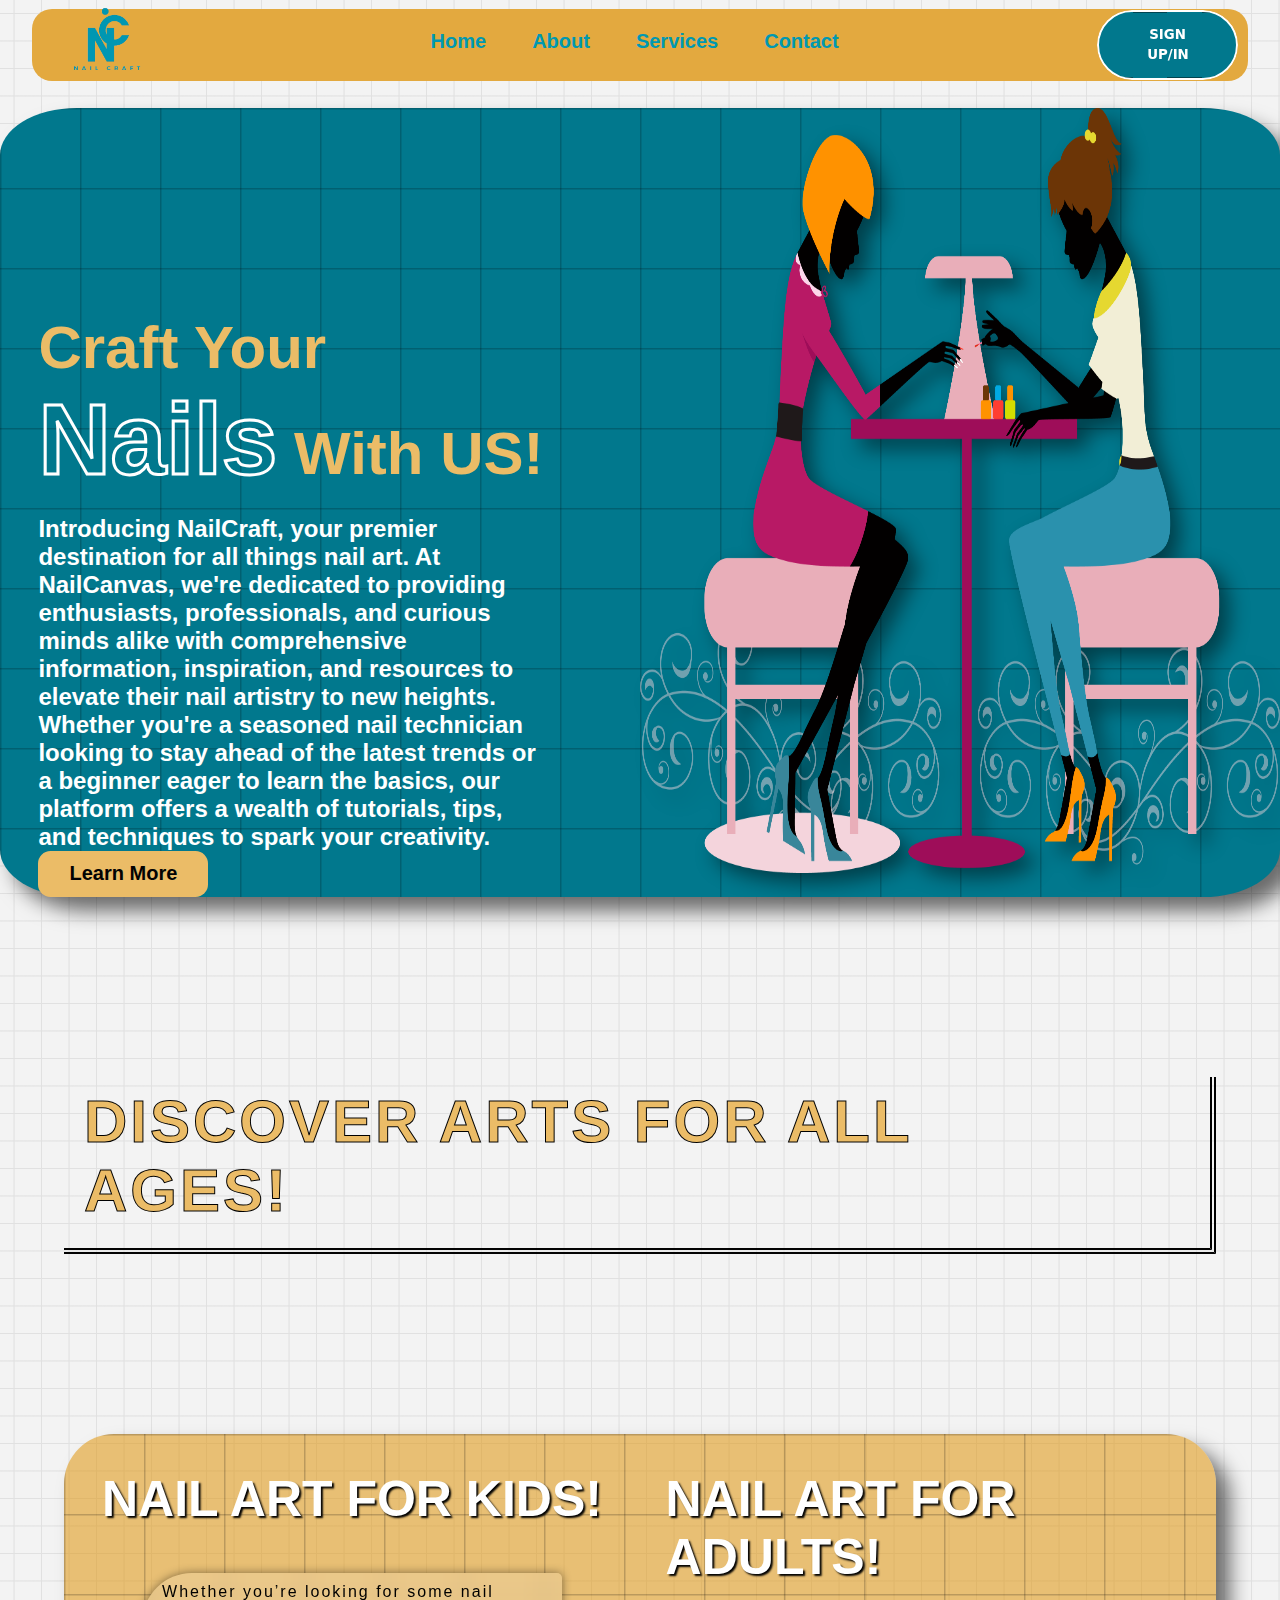
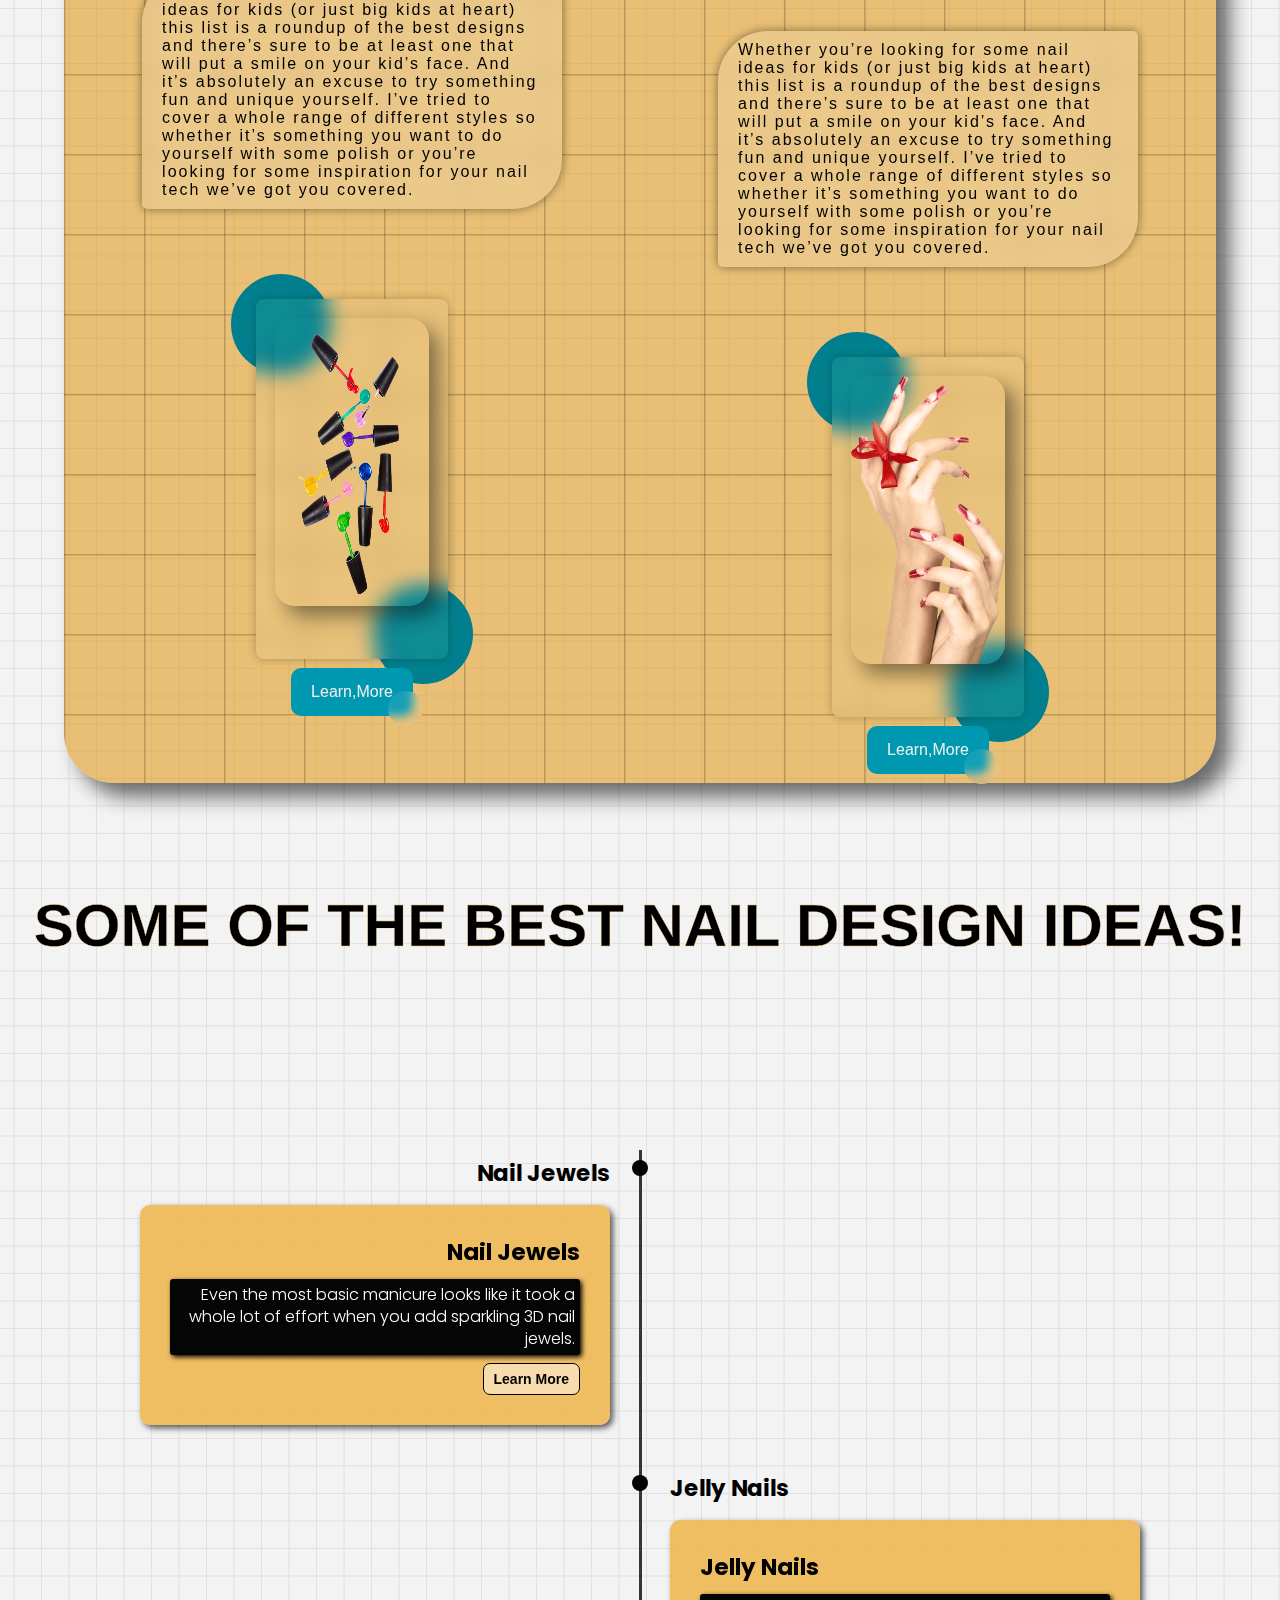
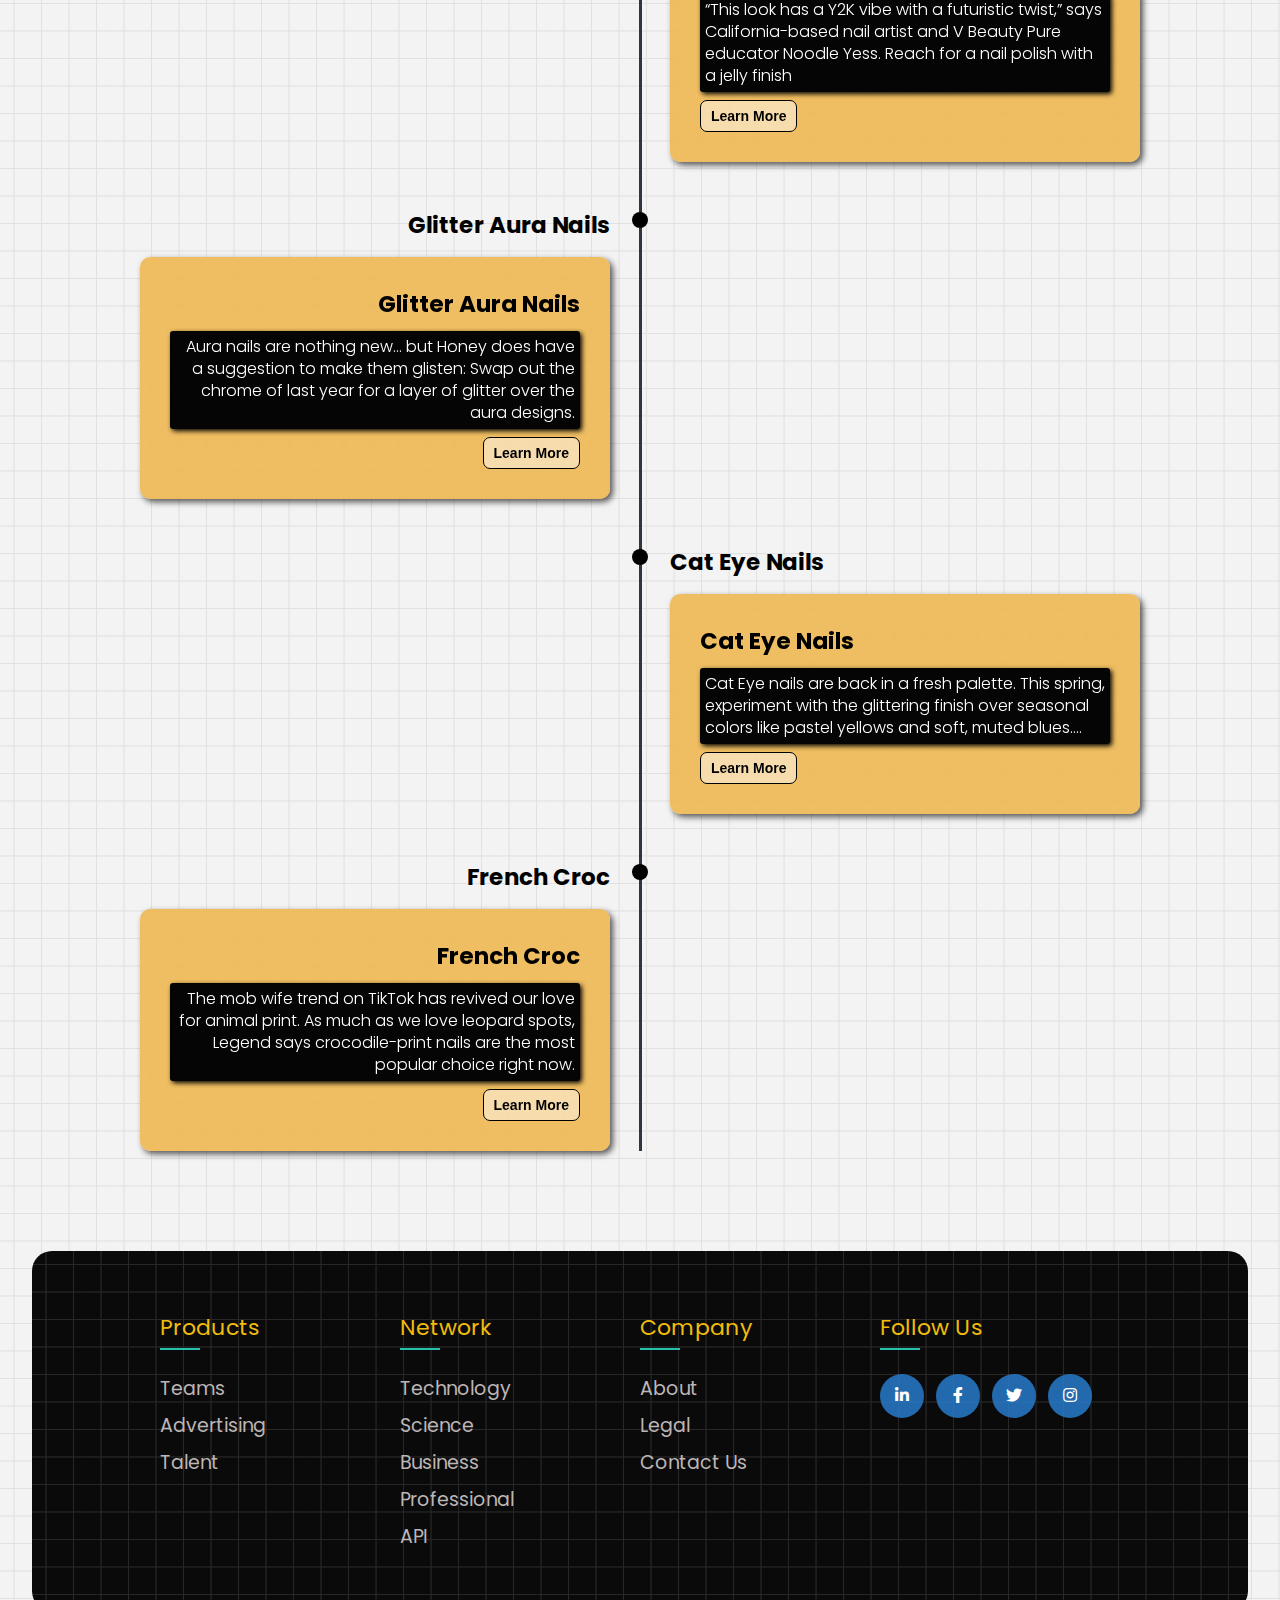
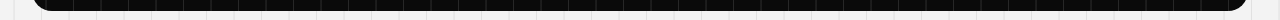
<file: index.html>
<!DOCTYPE html>
<html lang="en">
  <head>
    <meta charset="UTF-8" />
    <meta name="viewport" content="width=device-width, initial-scale=1.0" />
    <title>Document</title>
    <link rel="stylesheet" href="style.css" />
  </head>
  <body>
    <!DOCTYPE html>
    <html>
      <head>
        <link rel="stylesheet" type="text/css" href="styles/style.css" />
        <link rel="stylesheet" type="text/css" href="https://cdnjs.cloudflare.com/ajax/libs/font-awesome/5.15.1/css/all.min.css">

      </head>
      <body>

        <nav>
          <div class="logo">
            <img src="logo.png" alt="" height="130" />
          </div>
          <ul class="nav-links">
            <li><a href="#">Home</a></li>
            <li><a href="#">About</a></li>
            <li><a href="services.html">Services</a></li>
            <li id="cnt"><a href="#">Contact</a></li>
            
          </ul>
          <div class="up">
          <button class="btn-12">SIGN UP/IN</button>
        </div>
          <div class="burger">
            <div class="line1"></div>
            <div class="line2"></div>
            <div class="line3"></div>
          </div>
        </nav>
        <!-- Landing Page -->

        <div class="home-container">
            <div class="left">
              
                <div class="left-text">
                    <h1>Craft Your <SPan>Nails</SPan> With US!</h1>
                    <p>
                        Introducing NailCraft, your premier destination for all things nail art. At NailCanvas, we're dedicated to providing enthusiasts, professionals, and curious minds alike with comprehensive information, inspiration, and resources to elevate their nail artistry to new heights. Whether you're a seasoned nail technician looking to stay ahead of the latest trends or a beginner eager to learn the basics, our platform offers a wealth of tutorials, tips, and techniques to spark your creativity. 
                    </p>
                    <button class="btn"> Learn More </button>
                    
        </div>
        </div>
        <div class="right"> 
  <img src="home.png" alt="">
</div>
      
        
        </div>
        <!-- LandingPage End -->
        <!-- about Nail art -->
        <div class="about-head"><h1>DISCOVER ARTS FOR ALL AGES!</h1></div>

        <div class="About-Container">
          <div class="left2">
            <h1>NAIL ART FOR KIDS!</h1>
            <p>Whether you’re looking for some nail ideas for kids (or just big kids at heart) this list is a roundup of the best designs and there’s sure to be at least one that will put a smile on your kid’s face.

              And it’s absolutely an excuse to try something fun and unique yourself. I’ve tried to cover a whole range of different styles so whether it’s something you want to do yourself with some polish or you’re looking for some inspiration for your nail tech we’ve got you covered.</p>
              <div class="card3">
                <div class="circle"></div>
                <div class="circle"></div>
                <div class="card3-inner"><img src="kids.png" alt=""></div>
            </div>
            <button class="button-learn"> Learn,More
            </button>
            </div>
          <div class="right2">
            <h1>NAIL ART FOR ADULTS!</h1>
            <p>Whether you’re looking for some nail ideas for kids (or just big kids at heart) this list is a roundup of the best designs and there’s sure to be at least one that will put a smile on your kid’s face.

              And it’s absolutely an excuse to try something fun and unique yourself. I’ve tried to cover a whole range of different styles so whether it’s something you want to do yourself with some polish or you’re looking for some inspiration for your nail tech we’ve got you covered.</p>
              <div class="card3">
                <div class="circle"></div>
                <div class="circle"></div>
                <div class="card3-inner"><img src="adult.png" alt=""></div>
            </div>
            <button class="button-learn2"> Learn,More
            </button>

          </div>
        </div>
        <!-- timieline sec -->
        <div class="times">
          <h1>SOME OF THE BEST NAIL DESIGN IDEAS!</h1>
          
<section class="timeline-section">
	<div class="timeline-items">
		<div class="timeline-item">
			<div class="timeline-dot"></div>
			<div class="timeline-date">Nail Jewels</div>
			<div class="timeline-content">
				<h3>Nail Jewels</h3>
				<p>Even the most basic manicure looks like it took a whole lot of effort when you add sparkling 3D nail jewels.</p>
        <button class="btn2" id="btn5"> Learn More </button>
			
      </div>
		</div>
		<div class="timeline-item">
			<div class="timeline-dot"></div>
			<div class="timeline-date">Jelly Nails     </div>
			<div class="timeline-content">
				<h3>Jelly Nails        </h3>
				<p>“This look has a Y2K vibe with a futuristic twist,” says California-based nail artist and V Beauty Pure educator Noodle Yess. Reach for a nail polish with a jelly finish </p>
        <button class="btn2" id="btn3"> Learn More </button>
			
      </div>
		</div>
		<div class="timeline-item">
			<div class="timeline-dot"></div>
			<div class="timeline-date">Glitter Aura Nails
      </div>
			<div class="timeline-content">
				<h3>Glitter Aura Nails
        </h3>
				<p>Aura nails are nothing new… but Honey does have a suggestion to make them glisten: Swap out the chrome of last year for a layer of glitter over the aura designs. </p>
        <button class="btn2" id="btn1">Learn More</button>
			
      </div>
		</div>

		<div class="timeline-item">
			<div class="timeline-dot"></div>
			<div class="timeline-date">Cat Eye Nails
      </div>
			<div class="timeline-content">
				<h3>Cat Eye Nails
        </h3>
				<p>Cat Eye nails are back in a fresh palette. This spring, experiment with the glittering finish over seasonal colors like pastel yellows and soft, muted blues.... </p>
        <button class="btn2" id="btn2"> Learn More </button>
			
      </div>
		</div>
		<div class="timeline-item">
			<div class="timeline-dot"></div>
			<div class="timeline-date">French Croc
      </div>
			<div class="timeline-content">
				<h3>French Croc
        </h3>
				<p> The mob wife trend on TikTok has revived our love for animal print. As much as we love leopard spots, Legend says crocodile-print nails are the most popular choice right now.  </p>
        <button class="btn2" id="btn4"> Learn More </button>
			
      </div>
		</div>
	
	</div>
</section>
        </div>
        <footer>
          <div class="footer-col">
              <h4>products</h4>
              <ul>
                  <li><a href="#">teams</a></li>
                  <li><a href="#">advertising</a></li>
                  <li><a href="#">talent</a></li>
              </ul>
          </div>
          <div class="footer-col">
              <h4>network</h4>
              <ul>
                  <li><a href="#">technology</a></li>
                  <li><a href="#">science</a></li>
                  <li><a href="#">business</a></li>
                  <li><a href="#">professional</a></li>
                  <li><a href="#">API</a></li>
              </ul>
          </div>
          <div class="footer-col">
              <h4>company</h4>
              <ul>
                  <li><a href="#">about</a></li>
                  <li><a href="#">legal</a></li>
                  <li><a href="#">contact us</a></li>
              </ul>
          </div>
          <div class="footer-col">
              <h4>follow us</h4>
              <div class="links">
                  <a href="#"><i class="fab fa-linkedin-in"></i></a>
                  <a href="#"><i class="fab fa-facebook-f"></i></a>
                  <a href="#"><i class="fab fa-twitter"></i></a>
                  <a href="#"><i class="fab fa-instagram"></i></a>
              </div>
          </div>
      </footer>
        <script src="js/script.js"></script>
      </body>
    </html>
</file>
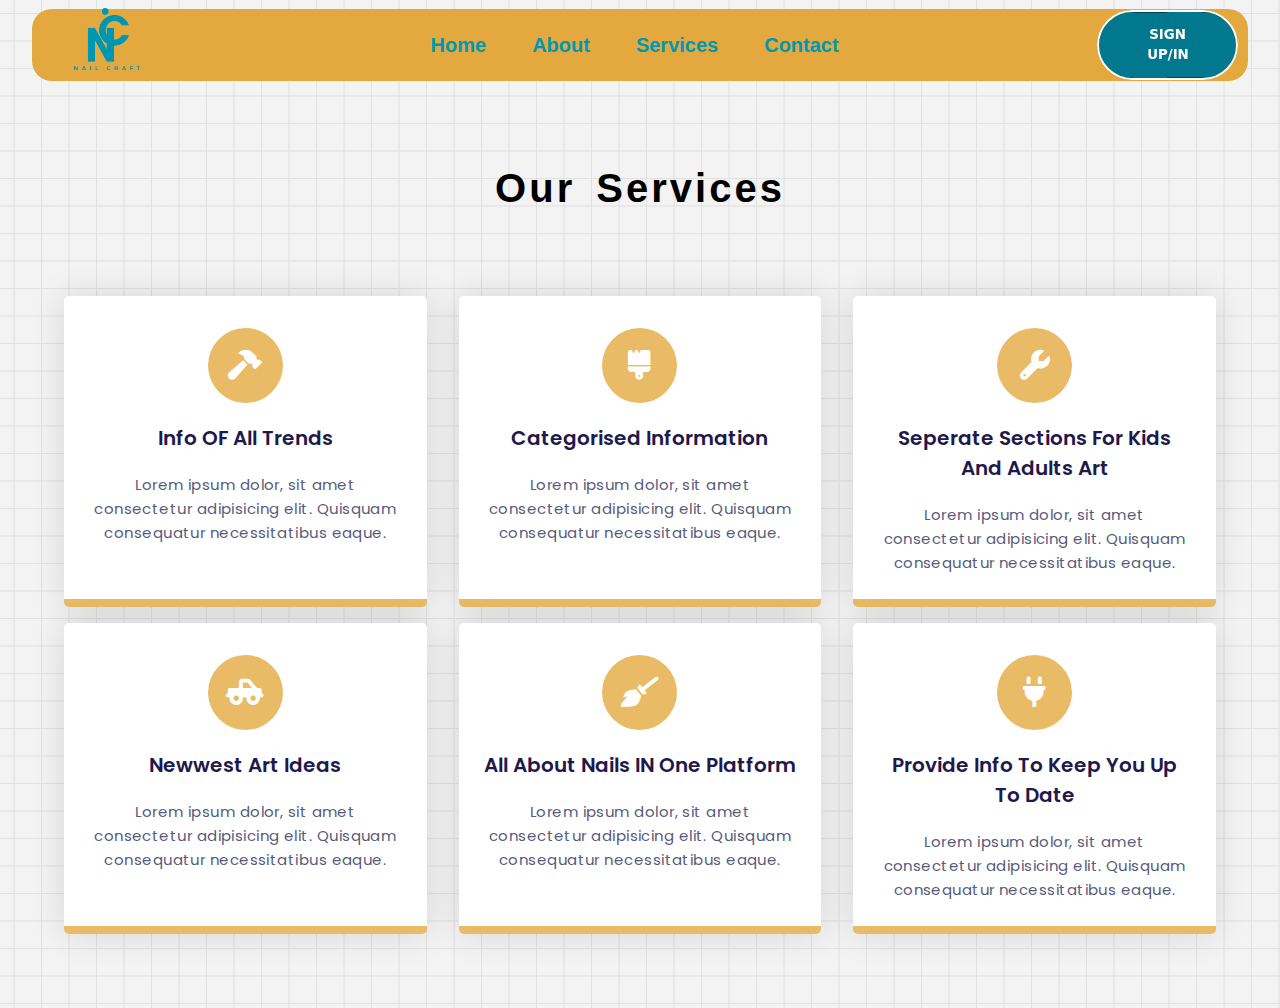
<file: services.html>
<!DOCTYPE html>
<html lang="en">
  <head>
    <meta name="viewport" content="width=device-width, initial-scale=1.0" />
    <title>Responsive Services Section</title>
    <!-- Font Awesome CDN-->
    <link
      rel="stylesheet"
      href="https://cdnjs.cloudflare.com/ajax/libs/font-awesome/6.0.0-beta3/css/all.min.css"
    />
    <!-- Google Font -->
    <link
      href="https://fonts.googleapis.com/css2?family=Poppins:wght@400;500;600&display=swap"
      rel="stylesheet"
    />
    <style>
        body{
            width: 100%;
  height: 100%;
  --color: #E1E1E1;
  background-color: #F3F3F3;
  background-image: linear-gradient(0deg, transparent 24%, var(--color) 25%, var(--color) 26%, transparent 27%,transparent 74%, var(--color) 75%, var(--color) 76%, transparent 77%,transparent),
      linear-gradient(90deg, transparent 24%, var(--color) 25%, var(--color) 26%, transparent 27%,transparent 74%, var(--color) 75%, var(--color) 76%, transparent 77%,transparent);
  background-size: 55px 55px;
        }
        * {
  padding: 0;
  margin: 0;
  box-sizing: border-box;
  font-family: "Poppins", sans-serif;
}
.btn-12,
.btn-12 *,
.btn-12 :after,
.btn-12 :before,
.btn-12:after,
.btn-12:before {
  border: 0 solid;
  box-sizing: border-box;
}

.btn-12 {
  -webkit-tap-highlight-color: transparent;
  -webkit-appearance: button;
  background-color: #01788D;
  background-image: none;
    width: 11vw;
  color: hsl(0, 0%, 100%);
  cursor: pointer;
  width: 11vw;
  font-family: ui-sans-serif, system-ui,  Helvetica, Arial, sans-serif,
    Color  Symbol Color;
  font-size: 0.7.5vw;
  font-weight: bold;
  line-height: 1.5;
  margin: 0;
  -webkit-mask-image: -webkit-radial-gradient(#bee900, #a83131);
  padding: 0;
  text-transform: uppercase;
}

.btn-12:disabled {
  cursor: default;
}

.btn-12:-moz-focusring {
  outline: auto;
}

.btn-12 svg {
  display: block;
  vertical-align: middle;
}

.btn-12 [hidden] {
  display: none;
}

.btn-12 {
  border-radius: 99rem;
  border-width: 2px;
  overflow: hidden;
  padding: 0.8rem 3rem;
  position: relative;
}

.btn-12 span {
  mix-blend-mode: difference;
}

.btn-12:after,
.btn-12:before {
  background: linear-gradient(
    90deg,
    #141414 25%,
    transparent 0,
    transparent 50%,
    #000000 0,
    #000000 75%,
    transparent 0
  );
  content: "";
  inset: 0;
  position: absolute;
  transform: translateY(var(--progress, 100%));
  transition: transform 0.2s ease;
  z-index: -1;
}

.btn-12:after {
  --progress: -100%;
  background: linear-gradient(
    90deg,
    transparent 0,
    transparent 25%,
    #000000 0,
    #000000 50%,
    transparent 0,
    transparent 75%,
    #000000 0
  );
  z-index: -1;
}

.btn-12:hover:after,
.btn-12:hover:before {
  --progress: 0;
}


nav ul {
  padding: 5px 10px;

  list-style: none;
}
body::-webkit-scrollbar{
  background-color: #000000;
  border-radius: 30px;
}
::-webkit-scrollbar-button{
  background-color: #EBBC67;
  border-radius: 20px;
}
::-webkit-scrollbar-thumb{
  background-color: #0098B1;
  border-radius: 20px;
}


nav {
  position:relative;
  margin-top: 1vh;
  margin-bottom: 3vh;
  width: 95%;
  margin-left: 2.5%;
  margin-right: 2.5%;
  /* border: 1px solid black !important; */
  border-radius: 20px;
  background-color:#E3A93F;
  /* box-shadow: 10px 10px 20px rgba(0, 0, 0, 0.562); */
  backdrop-filter: blur(2px);

  z-index: +999;
  display: flex;
  align-items: center;
  justify-content: space-between;
  padding-left: 10px;
  padding-right: 10px;
  color: #fffefe;
  height: 8vh;
}

.logo {
  font-size: 32px;
  cursor: pointer;
}

.nav-links {
  display: flex;
  gap: 1em;
  font-size: 18px;
  border-radius: 50px;
}

.nav-links li {
  text-decoration: none;
  padding: 5px 14px;
}

.nav-links a {
  font-family: Arial, Helvetica, sans-serif;
  font-size: 20px;
  font-weight: 700;
  text-decoration: none;
  color: #0098B1;
  transition: all 0.3s ease;
}

.nav-links a:hover {
  font-weight: bolder;
  color: rgb(0, 0, 0);
  background-color: #4c9e9e;
  border-radius: 20px;
  letter-spacing: 5px;
  padding: 5px 7px;
}

.burger {
  display: none;
  cursor: pointer;
}

.line1,
.line2,
.line3 {
  width: 30px;
  height: 3px;
  background-color: #000000;
  margin: 5px;
}

section {
  height: 100vh;
  width: 100%;
  display: grid;
  place-items: center;
}
h1{
    font-family:Impact, Haettenschweiler, 'Arial Narrow Bold', sans-serif;
    font-size: 40px;
    font-weight: bolder;
    letter-spacing: 3px;
    word-spacing: 7px;

}
.row {
  display: flex;
  flex-wrap: wrap;
}
.column {
  width: 100%;
  padding: 0 1em 1em 1em;
  text-align: center;
}
.card {
  width: 100%;
  height: 100%;
  padding: 2em 1.5em;
  background: linear-gradient(#ffffff 50%, #E9BB66 50%);
  background-size: 100% 200%;
  background-position: 0 2.5%;
  border-radius: 5px;
  box-shadow: 0 0 35px rgba(0, 0, 0, 0.12);
  cursor: pointer;
  transition: 0.5s;
}
h3 {
  font-size: 20px;
  font-weight: 600;
  color: #1f194c;
  margin: 1em 0;
}
p {
  color: #575a7b;
  font-size: 15px;
  line-height: 1.6;
  letter-spacing: 0.03em;
}
.icon-wrapper {
  background-color: #E9BB66;
  position: relative;
  margin: auto;
  font-size: 30px;
  height: 2.5em;
  width: 2.5em;
  color: #ffffff;
  border-radius: 50%;
  display: grid;
  place-items: center;
  transition: 0.5s;
}
.card:hover {
  background-position: 0 100%;
}
.card:hover .icon-wrapper {
  background-color: #ffffff;
  color: #E9BB66;
}
.card:hover h3 {
  color: #ffffff;
}
.card:hover p {
  color: #f0f0f0;
}
@media screen and (min-width: 768px) {
  section {
    padding: 0 2em;
  }
  .column {
    flex: 0 50%;
    max-width: 50%;
  }
}
@media screen and (max-width: 678px) {
    .btn-12{
        width: 40vw;
        height: 8vw;
    }
  /* responsive nav */
  .nav-links {
    display: none;
    position: absolute;
    font-size: 30px;
    top: 70px;
    right: 0;
    width: 40%;
    height: 100vh;
    background-color:#E3A93F;
    flex-direction: column;
    justify-content: center;
    align-items: center;
    overflow: hidden;
    transition: all 0.5s ease;
  }

  .nav-links.open {
    display: flex;
  }

  .burger {
    display: block;
  }
  .home-container {
    display: flex;
    flex-direction: column;
  }
}
@media screen and (min-width: 992px) {
  section {
    padding: 1em 3em;
  }
  .column {
    flex: 0 0 33.33%;
    max-width: 33.33%;
  }
}
    </style>
  </head>
  <body>
    <nav>
        <div class="logo">
          <img src="logo.png" alt="" height="130" />
        </div>
        <ul class="nav-links">
          <li><a href="index.html">Home</a></li>
          <li><a href="#">About</a></li>
          <li><a href="services.html">Services</a></li>
          <li id="cnt"><a href="contact_page.html">Contact</a></li>
          
        </ul>
        <div class="up">
        <a href="signup-in.html"><button class="btn-12" id="btn_12">SIGN UP/IN</button></a>
      </div>
        <div class="burger">
          <div class="line1"></div>
          <div class="line2"></div>
          <div class="line3"></div>
        </div>
      </nav>
    <section>
      <div class="row">
        <h1 class="section-heading">Our Services</h1>
      </div>
      <div class="row">
        <div class="column">
          <div class="card">
            <div class="icon-wrapper">
              <i class="fas fa-hammer"></i>
            </div>
            <h3>Info OF All Trends</h3>
            <p>
              Lorem ipsum dolor, sit amet consectetur adipisicing elit. Quisquam
              consequatur necessitatibus eaque.
            </p>
          </div>
        </div>
        <div class="column">
          <div class="card">
            <div class="icon-wrapper">
              <i class="fas fa-brush"></i>
            </div>
            <h3>Categorised Information</h3>
            <p>
              Lorem ipsum dolor, sit amet consectetur adipisicing elit. Quisquam
              consequatur necessitatibus eaque.
            </p>
          </div>
        </div>
        <div class="column">
          <div class="card">
            <div class="icon-wrapper">
              <i class="fas fa-wrench"></i>
            </div>
            <h3>Seperate Sections For Kids And Adults Art</h3>
            <p>
              Lorem ipsum dolor, sit amet consectetur adipisicing elit. Quisquam
              consequatur necessitatibus eaque.
            </p>
          </div>
        </div>
        <div class="column">
          <div class="card">
            <div class="icon-wrapper">
              <i class="fas fa-truck-pickup"></i>
            </div>
            <h3>Newwest Art Ideas</h3>
            <p>
              Lorem ipsum dolor, sit amet consectetur adipisicing elit. Quisquam
              consequatur necessitatibus eaque.
            </p>
          </div>
        </div>
        <div class="column">
          <div class="card">
            <div class="icon-wrapper">
              <i class="fas fa-broom"></i>
            </div>
            <h3>All About Nails IN One Platform</h3>
            <p>
              Lorem ipsum dolor, sit amet consectetur adipisicing elit. Quisquam
              consequatur necessitatibus eaque.
            </p>
          </div>
        </div>
        <div class="column">
          <div class="card">
            <div class="icon-wrapper">
              <i class="fas fa-plug"></i>
            </div>
            <h3>Provide Info To Keep You Up To Date</h3>
            <p>
              Lorem ipsum dolor, sit amet consectetur adipisicing elit. Quisquam
              consequatur necessitatibus eaque.
            </p>
          </div>
        </div>
      </div>
    </section>
    <script>
    const burger = document.querySelector(".burger");
const navLinks = document.querySelector(".nav-links");
const signa = document.querySelector("#btn-12");

burger.addEventListener("click", () => {
  navLinks.classList.toggle("open");
  burger.classList.toggle("toggle");
});
const kids_sec= document.querySelector(".button-learn");
const adult_sec= document.querySelector(".button-learn2");
const contact = document.querySelector("#cnt")

  signa.addEventListener("click", () => {
    window.location.href = "signup-in.html";
    });
  cnt.addEventListener("click", () => {
  window.location.href = "contact_page.html";
  });

  
    </script>
  </body>
</html>
</file>
<file: style.css>
@import url('https://fonts.googleapis.com/css2?family=Poppins:wght@300;400;500;600;700&display=swap');
body {
  /* background-color: rgb(2, 75, 88); */
  width: 100%;
  height: 100%;
  --color: #E1E1E1;
  background-color: #F3F3F3;
  background-image: linear-gradient(0deg, transparent 24%, var(--color) 25%, var(--color) 26%, transparent 27%,transparent 74%, var(--color) 75%, var(--color) 76%, transparent 77%,transparent),
      linear-gradient(90deg, transparent 24%, var(--color) 25%, var(--color) 26%, transparent 27%,transparent 74%, var(--color) 75%, var(--color) 76%, transparent 77%,transparent);
  background-size: 55px 55px;
}
* {
  margin: 0;
  padding: 0;
  box-sizing: border-box;
}

.btn-12,
.btn-12 *,
.btn-12 :after,
.btn-12 :before,
.btn-12:after,
.btn-12:before {
  border: 0 solid;
  box-sizing: border-box;
}

.btn-12 {
  -webkit-tap-highlight-color: transparent;
  -webkit-appearance: button;
  background-color: #01788D;
  background-image: none;

  color: hsl(0, 0%, 100%);
  cursor: pointer;
  width: 11vw;
  font-family: ui-sans-serif, system-ui,  Helvetica, Arial, sans-serif,
    Color  Symbol Color;
  font-size: 0.7.5vw;
  font-weight: bold;
  line-height: 1.5;
  margin: 0;
  -webkit-mask-image: -webkit-radial-gradient(#bee900, #a83131);
  padding: 0;
  text-transform: uppercase;
}

.btn-12:disabled {
  cursor: default;
}

.btn-12:-moz-focusring {
  outline: auto;
}

.btn-12 svg {
  display: block;
  vertical-align: middle;
}

.btn-12 [hidden] {
  display: none;
}

.btn-12 {
  border-radius: 99rem;
  border-width: 2px;
  overflow: hidden;
  padding: 0.8rem 3rem;
  position: relative;
}

.btn-12 span {
  mix-blend-mode: difference;
}

.btn-12:after,
.btn-12:before {
  background: linear-gradient(
    90deg,
    #141414 25%,
    transparent 0,
    transparent 50%,
    #000000 0,
    #000000 75%,
    transparent 0
  );
  content: "";
  inset: 0;
  position: absolute;
  transform: translateY(var(--progress, 100%));
  transition: transform 0.2s ease;
  z-index: -1;
}

.btn-12:after {
  --progress: -100%;
  background: linear-gradient(
    90deg,
    transparent 0,
    transparent 25%,
    #000000 0,
    #000000 50%,
    transparent 0,
    transparent 75%,
    #000000 0
  );
  z-index: -1;
}

.btn-12:hover:after,
.btn-12:hover:before {
  --progress: 0;
}


nav ul {
  padding: 5px 10px;

  list-style: none;
}
body::-webkit-scrollbar{
  background-color: #000000;
  border-radius: 30px;
}
::-webkit-scrollbar-button{
  background-color: #EBBC67;
  border-radius: 20px;
}
::-webkit-scrollbar-thumb{
  background-color: #0098B1;
  border-radius: 20px;
}


nav {
  position:relative;
  margin-top: 1vh;
  margin-bottom: 3vh;
  width: 95%;
  margin-left: 2.5%;
  margin-right: 2.5%;
  /* border: 1px solid black !important; */
  border-radius: 20px;
  background-color:#E3A93F;
  /* box-shadow: 10px 10px 20px rgba(0, 0, 0, 0.562); */
  backdrop-filter: blur(2px);

  z-index: +999;
  display: flex;
  align-items: center;
  justify-content: space-between;
  padding-left: 10px;
  padding-right: 10px;
  color: #fffefe;
  height: 8vh;
}

.logo {
  font-size: 32px;
  cursor: pointer;
}

.nav-links {
  display: flex;
  gap: 1em;
  font-size: 18px;
  border-radius: 50px;
}

.nav-links li {
  text-decoration: none;
  padding: 5px 14px;
}

.nav-links a {
  font-family: Arial, Helvetica, sans-serif;
  font-size: 20px;
  font-weight: 700;
  text-decoration: none;
  color: #0098B1;
  transition: all 0.3s ease;
}

.nav-links a:hover {
  font-weight: bolder;
  color: rgb(0, 0, 0);
  background-color: #4c9e9e;
  border-radius: 20px;
  letter-spacing: 5px;
  padding: 5px 7px;
}

.burger {
  display: none;
  cursor: pointer;
}

.line1,
.line2,
.line3 {
  width: 30px;
  height: 3px;
  background-color: #000000;
  margin: 5px;
}
/* nav ends */
/* home section */
.home-container {
  background-color: rgb(2, 75, 88);
  background-position: center;
  background-size: cover;
  background-repeat: no-repeat;
  width: 100%;
  height: 100%;
  display: flex;
}
.home-container .left {
  width: 50%;
  height: 100%;
  display: flex;
  margin-top: 16%;
  left: 0;
}
.left .left-text h1 span {
  font-size: 100px;
  color: transparent;
  -webkit-text-stroke: 3px #ffffff;
  font-weight: 1200;
}
.left .left-text h1 {
  font-size: 60px;
  color: rgb(235, 188, 103);
  margin-bottom: 2vh;
  width: 80%;
  font-family: Arial, Helvetica, sans-serif;
  font-weight: bolder;
  margin-left: 3vw;
  -webkit-animation: flicker-3 2.5s linear infinite both;
  animation: flicker-3 2.5s linear infinite both;
}
/* ALL CSS ANIMATIONS */
@-webkit-keyframes flicker-3 {
  0%,
  100% {
    opacity: 1;
  }
  32.98% {
    opacity: 1;
  }
  33% {
    opacity: 0;
  }
  34% {
    opacity: 0;
  }
  34.02% {
    opacity: 1;
  }
  34.98% {
    opacity: 1;
  }
  35% {
    opacity: 0;
  }
  35.9% {
    opacity: 0;
  }
  35.92% {
    opacity: 1;
  }
  38.98% {
    opacity: 1;
  }
  39% {
    opacity: 0;
  }
  39.8% {
    opacity: 0;
  }
  39.82% {
    opacity: 1;
  }
  83.98% {
    opacity: 1;
  }
  84% {
    opacity: 0;
  }
  84.9% {
    opacity: 0;
  }
  84.92% {
    opacity: 1;
  }
}
@keyframes flicker-3 {
  0%,
  100% {
    opacity: 1;
  }
  32.98% {
    opacity: 1;
  }
  33% {
    opacity: 0;
  }
  34% {
    opacity: 0;
  }
  34.02% {
    opacity: 1;
  }
  34.98% {
    opacity: 1;
  }
  35% {
    opacity: 0;
  }
  35.9% {
    opacity: 0;
  }
  35.92% {
    opacity: 1;
  }
  38.98% {
    opacity: 1;
  }
  39% {
    opacity: 0;
  }
  39.8% {
    opacity: 0;
  }
  39.82% {
    opacity: 1;
  }
  83.98% {
    opacity: 1;
  }
  84% {
    opacity: 0;
  }
  84.9% {
    opacity: 0;
  }
  84.92% {
    opacity: 1;
  }
}
@-webkit-keyframes tilt-in-fwd-tr {
  0% {
    -webkit-transform: rotateY(20deg) rotateX(35deg) translate(300px, -300px)
      skew(-35deg, 10deg);
    transform: rotateY(20deg) rotateX(35deg) translate(300px, -300px)
      skew(-35deg, 10deg);
    opacity: 0;
  }
  100% {
    -webkit-transform: rotateY(0) rotateX(0deg) translate(0, 0) skew(0deg, 0deg);
    transform: rotateY(0) rotateX(0deg) translate(0, 0) skew(0deg, 0deg);
    opacity: 1;
  }
}
@keyframes tilt-in-fwd-tr {
  0% {
    -webkit-transform: rotateY(20deg) rotateX(35deg) translate(300px, -300px)
      skew(-35deg, 10deg);
    transform: rotateY(20deg) rotateX(35deg) translate(300px, -300px)
      skew(-35deg, 10deg);
    opacity: 0;
  }
  100% {
    -webkit-transform: rotateY(0) rotateX(0deg) translate(0, 0) skew(0deg, 0deg);
    transform: rotateY(0) rotateX(0deg) translate(0, 0) skew(0deg, 0deg);
    opacity: 1;
  }
}
/* ANIMATIONS ENDS */

.right img {
  height: 85vh;
  width: 100%;
  filter: drop-shadow(10px 10px 10px rgba(0, 0, 0, 0.473));
  -webkit-animation: tilt-in-fwd-tr 0.6s cubic-bezier(0.25, 0.46, 0.45, 0.94)
    both;
  animation: tilt-in-fwd-tr 0.6s cubic-bezier(0.25, 0.46, 0.45, 0.94) both;
}
.left .left-text p {
  width: 80%;
  color: #ffffff;
  font-size: 24px;
  font-family: Arial, Helvetica, sans-serif;
  font-weight: bolder;
  margin-left: 3vw;
}
.home-container .right {
  width: 50%;
  height: 100%;
  display: flex;
  flex-direction: column;
  justify-content: center;
  align-items: center;
  right: 0;
}
.btn {
  width: 8.5em;
  height: 2.3em;
  margin-left: 3vw;
  
  background:#EBBC67;
  color: rgb(3, 3, 3);
  border: none;
  border-radius: 0.625em;
  font-size: 20px;
  font-weight: bold;
  cursor: pointer;
  position: relative;
  z-index: 1;
  overflow: hidden;
 }
 
 .btn:hover,.btn2:hover {
  color: rgb(255, 252, 252);
 }
 
 .btn:after,.btn2:after {
  content: "";
  background: rgb(0, 0, 0);
  position: absolute;
  z-index: -1;
  left: -20%;
  right: -20%;
  top: 0;
  bottom: 0;
  transform: skewX(-45deg) scale(0, 1);
  transition: all 0.5s;
 }
 
 .btn:hover:after,.btn2:hover::after {
  transform: skewX(-45deg) scale(1, 1);
  -webkit-transition: all 0.5s;
  transition: all 0.5s;
 }
 .home-container {
  width: 100%;
  height: 100%;
  box-shadow: 14px 14px 20px rgba(0, 0, 0, 0.562);
border-radius: 6%;
  background: #01788d;
  --gap: 5em;
  --line: 2px;
  --color: rgba(0, 0, 0, 0.2);

  background-image: linear-gradient(
      -90deg,
      transparent calc(var(--gap) - var(--line)),
      var(--color) calc(var(--gap) - var(--line) + 1px),
      var(--color) var(--gap)
    ),
    linear-gradient(
      0deg,
      transparent calc(var(--gap) - var(--line)),
      var(--color) calc(var(--gap) - var(--line) + 1px),
      var(--color) var(--gap)
    );
  background-size: var(--gap) var(--gap);
}
/* home section ends */
/* about section starts */
.About-Container{
margin-left: 5%;
  margin-top: 20vh;
  width: 90%;
  height: 100%;
  left: 50%;
  right: 50%;
  box-shadow: 14px 14px 20px rgba(0, 0, 0, 0.562);
border-radius:50px ;
  background: rgba(223, 147, 6, 0.534);
  --gap: 5em;
  --line: 2px;
  --color: rgba(0, 0, 0, 0.2);

  background-image: linear-gradient(
      -90deg,
      transparent calc(var(--gap) - var(--line)),
      var(--color) calc(var(--gap) - var(--line) + 1px),
      var(--color) var(--gap)
    ),
    linear-gradient(
      0deg,
      transparent calc(var(--gap) - var(--line)),
      var(--color) calc(var(--gap) - var(--line) + 1px),
      var(--color) var(--gap)
    );
  background-size: var(--gap) var(--gap);
  display: flex;
}
.about-head{
  border-bottom:  6px double #030303;
  border-right: 6px double #000000;  
width: 90vw;
overflow-x: hidden;
margin-top: 20vh;
margin-left: 5vw;
}
.about-head h1{
width: 90%;

  margin-bottom: 1vw;
  font-family: Impact, Haettenschweiler, 'Arial Narrow Bold', sans-serif;
  font-size: 60px;
  letter-spacing: 3px;
  font-weight: bolder;
  color: #EBBC67;
  -webkit-text-stroke: 1px black !important;

  padding: 10px 20px;  
  -webkit-animation: text-shadow-pop-top 2s 1s infinite both;
  animation: text-shadow-pop-top 2s 1s infinite both;
}

 @-webkit-keyframes text-shadow-pop-top {
  0% {
    text-shadow: 0 0 #555555, 0 0 #555555, 0 0 #555555, 0 0 #555555, 0 0 #555555, 0 0 #555555, 0 0 #555555, 0 0 #555555;
    -webkit-transform: translateY(0);
            transform: translateY(0);
  }
  100% {
    text-shadow: 0 -1px #555555, 0 -2px #555555, 0 -3px #555555, 0 -4px #555555, 0 -5px #555555, 0 -6px #555555, 0 -7px #555555, 0 -8px #555555;
    -webkit-transform: translateY(8px);
            transform: translateY(8px);
  }
}
@keyframes text-shadow-pop-top {
  0% {
    text-shadow: 0 0 #555555, 0 0 #555555, 0 0 #555555, 0 0 #555555, 0 0 #555555, 0 0 #555555, 0 0 #555555, 0 0 #555555;
    -webkit-transform: translateY(0);
            transform: translateY(0);
  }
  100% {
    text-shadow: 0 -1px #555555, 0 -2px #555555, 0 -3px #555555, 0 -4px #555555, 0 -5px #555555, 0 -6px #555555, 0 -7px #555555, 0 -8px #555555;
    -webkit-transform: translateY(8px);
            transform: translateY(8px);
  }
}

.About-Container .left2{
  width: 50%;
  height: 100%;
  display: flex;
  flex-direction: column;
  justify-content: center;
  align-items: center;
  left: 0;
  padding: 1vh 2vw;

}

.About-Container .right2{
  width: 50%;
  padding: 1vh 2vw;
  height: 100%;
  display: flex;
  flex-direction: column;
  justify-content: center;
  align-items: center;
  right: 0;
}
.right2 h1{
  margin-bottom: 3vh;
  margin-top: 3vh;
  font-size: 50px;
  color: white;
  text-shadow: 2px 2px 2px black;
  font-family: Arial, Helvetica, sans-serif;
  font-weight: bolder;
}
.left2 h1{
  margin-bottom: 3vh;
  margin-top: 3vh;
  font-size: 50px;
  color: white;
  text-shadow: 2px 2px 2px black;
  font-family: Arial, Helvetica, sans-serif;
  font-weight: bolder;
}
.right2 P{
  backdrop-filter: blur(10px);
  background: rgba(255, 255, 255, 0.158);
  width: 80%;
  margin-top: 2vh;
  font-family: sans-serif;
  letter-spacing: 2px;
  font-weight: 500;
  padding: 10px 20px;
  box-shadow: 0 0 10px rgba(0, 0, 0, 0.452);
  border-radius: 50px 5px ;



}
.left2 P{
  backdrop-filter: blur(10px);
  background: rgba(255, 255, 255, 0.158);
  width: 80%;
  margin-top: 2vh;
  font-family: sans-serif;
  letter-spacing: 2px;
  font-weight: 500;
  padding: 10px 20px;
  box-shadow: 0 0 10px rgba(0, 0, 0, 0.452);
  border-radius: 50px 5px ;


}
.card3 {
  display: flex;
text-align: center;
  flex-direction: column;
  align-items: center;
  justify-content: center;
  margin-top: 10vh;
  margin-bottom: 1vh;
  width: 15vw;
  height: 40vh;
  transition: all 0.2s;
  position: relative;
  cursor: pointer;
}

.card3-inner {
  width: inherit;
  height: inherit;
  background: rgba(255,255,255,.05);
  box-shadow: 0 0 10px rgba(0,0,0,0.25);  
  backdrop-filter: blur(10px);
  border-radius: 8px;
}

.card3:hover {
  transform: scale(1.04) rotate(1deg);
}

.circle {
  width: 100px;
  height: 100px;
  background: radial-gradient(#038a8f, #01788D);
  border-radius: 50%;
  position: absolute;
  animation: move-up6 2s ease-in infinite alternate-reverse;
}

.circle:nth-child(1) {
  top: -25px;
  left: -25px;
}

.circle:nth-child(2) {
  bottom: -25px;
  right: -25px;
  animation-name: move-down1;
}
.card3-inner img{
  margin-top: 10%;
  border-radius: 20px;
  box-shadow: 10px 10px 20px rgba(0, 0, 0, 0.445) ;
  height: 80%;
  width: 80%;
}
.button-learn,.button-learn2 {
  padding: 15px 20px;
  font-size: 16px;
  background: transparent;
  border: none;
  position: relative;
  color: #f0f0f0;
  z-index: 1;
  cursor: pointer;
}

.button-learn::after,
.button-learn::before ,
.button-learn2::after,
.button-learn2::before {
  content: '';
  position: absolute;
  bottom: 0;
  right: 0;
  z-index: -99999;
  transition: all .4s;
}

.button-learn::before,.button-learn2::before  {
  transform: translate(0%, 0%);
  width: 100%;
  height: 100%;
  background: #0098B1;
  border-radius: 10px;
}

.button-learn::after,.button-learn2::after {
  transform: translate(10px, 10px);
  width: 35px;
  height: 35px;
  background: #ffffff15;
  backdrop-filter: blur(5px);
  border-radius: 50px;
}

.button-learn:hover::before , .button-learn2:hover::before {
  transform: translate(5%, 20%);
  width: 110%;
  height: 110%;
}

.button-learn:hover::after,.button-learn2:hover::after {
  border-radius: 10px;
  transform: translate(0, 0);
  width: 100%;
  height: 100%;
}

.button-learn:active::after,.button-learn2:active::after {
  transition: 0s;
  transform: translate(0, 5%);
}


@keyframes move-down1 {
  to {
    transform: translateY(10px);
  }
}
@keyframes border {
  0%{
    border-radius: 0px 0px;
  }
  20%{
    border-radius: 20px 10px;

  }
  40%{
    border-radius: 25px 20px;
  }
  60%{
    border-radius: 35px 25px;
  }
  80%{
    border-radius: 45px 30px;
  }
  100%{
    border-radius: 55px 45px;
  }
}




/* about section ends */
*{
	margin:0;
	padding:0;
	box-sizing: border-box;
}
body{
	font-family: 'Poppins', sans-serif;
}
.timeline-section{
	/* background-color: #24292d; */
  width: 100%;
  height: 100%;
  /* --color: rgba(255, 255, 255, 0.493);
  background-color: #01788d00;
  background-image: linear-gradient(0deg, transparent 24%, var(--color) 25%, var(--color) 26%, transparent 27%,transparent 74%, var(--color) 75%, var(--color) 76%, transparent 77%,transparent),
      linear-gradient(90deg, transparent 24%, var(--color) 25%, var(--color) 26%, transparent 27%,transparent 74%, var(--color) 75%, var(--color) 76%, transparent 77%,transparent);
  background-size: 55px 55px; */
	padding: 100px 15px;
  width: 90%;
  margin-left: 5%;
  margin-right: 5%;
  border-radius: 20px;
  margin-top: 10vh;
}
.timeline-items{
	max-width: 1000px;
	margin:auto;
	display: flex;
	flex-wrap: wrap;
	position: relative;
}
.timeline-items::before{
	content: '';
	position: absolute;
	width: 3px;
	height: 100%;
	background-color: #2f363e;
	left: calc(50% - 1px);
}
.timeline-item{
	margin-bottom: 40px;
	width: 100%;
	position: relative;
}
.timeline-item:last-child{
	margin-bottom: 0;
}
.timeline-item:nth-child(odd){
    padding-right: calc(50% + 30px);
	text-align: right;
}
.timeline-item:nth-child(even){
    padding-left: calc(50% + 30px);
}
.timeline-dot{
	height: 16px;
	width: 16px;
	background-color: #000000;
	position: absolute;
	left: calc(50% - 8px);
	border-radius: 50%;
	top:10px;
}
.timeline-date{
	font-size: 23px;
  font-weight: bold;
	color: #000000;
	margin:6px 0 15px;
}
.timeline-content{
    background-color: #eeac32c0;
	padding: 30px;
	border-radius: 10px;
  backdrop-filter: blur(2px);
  box-shadow: 3px 3px 6px rgba(0, 0, 0, 0.658);
}
.timeline-content h3{
    font-size: 23px;
	color: #000000;
	margin:0 0 10px;
	text-transform: capitalize;
	font-weight: bolder;
}
.timeline-content p{
    color:  #ffffff;
    box-shadow: 2px 2px 5px black;
    background-color: #050505;
    border-radius: 3px;
    padding: 5px 5px;
	font-size: 16px;
	font-weight: 300;
	line-height: 22px;
}
.btn2{
  padding: 7px 10px;
  margin-top: 0.9vh;
  border: 1px solid black; 
  background-color: rgba(255, 255, 255, 0.473);
  font-family:Arial, Helvetica, sans-serif;
  font-size: 14px;
  font-weight: bolder;
  border-radius: 7px;
  position: relative;
  z-index: 1;
  overflow: hidden;
  cursor: pointer;
}

.times h1{
  font-size: 60px;
  margin-top: 12vh;
  width: 100%;
  text-align: center;
  font-family: Impact, Haettenschweiler, 'Arial Narrow Bold', sans-serif;
  font-weight: bolder;
  color: #000000;
  -webkit-text-stroke: 0.3px#EFBE62 !important;;
}
footer{
  display: flex;
  flex-wrap: wrap;
  margin-top: auto;
  padding: 60px 10%;
  width: 95%;
  height: 100%;
  border-radius: 20px;
  margin-bottom: 1vh;
  margin-left: 2.5%;
  margin-right: 2.5%;
  --color: #272727;
  background-color: #0a0a0a;
  background-image: linear-gradient(0deg, transparent 24%, var(--color) 25%, var(--color) 26%, transparent 27%,transparent 74%, var(--color) 75%, var(--color) 76%, transparent 77%,transparent),
      linear-gradient(90deg, transparent 24%, var(--color) 25%, var(--color) 26%, transparent 27%,transparent 74%, var(--color) 75%, var(--color) 76%, transparent 77%,transparent);
  background-size: 55px 55px;
}

ul{
  list-style: none;
}

.footer-col{
  width: 25%;
}

.footer-col h4{
  position: relative;
  margin-bottom: 30px;
  font-weight: 400;
  font-size: 22px;
  color: #f1bc0d;
  text-transform: capitalize;
}

.footer-col h4::before{
  content: '';
  position: absolute;
  left: 0;
  bottom: -6px;
  background-color: #27c0ac;
  height: 2px;
  width: 40px;
}

ul li:not(:last-child){
  margin-bottom: 8px;
}

ul li a{
  display: block;
  font-size: 19px;
  text-transform: capitalize;
  color: #bdb6b6;
  text-decoration: none;
  transition: 0.4s;
}

ul li a:hover{
  color: white;
  padding-left: 2px;
}

.links a{
  display: inline-block;
  height: 44px;
  width: 44px;
  color: white;
  background-color: rgba(40, 130, 214, 0.8);
  margin: 0 8px 8px 0;
  text-align: center;
  line-height: 44px;
  border-radius: 50%;
  transition: 0.4s;
}

.links a:hover{
  color: #4d4f55;
  background-color: white;
}
/* footer responsive */
@media(max-width: 740px){
  .btn-12{
height: 5vw;
    font-size:8px;
    padding: 1px 2px;
 width: 20vw;
  }
  .footer-col{
      width: 50%;
      margin-bottom: 30px;
      text-align: center;
  }

  .footer-col h4::before{
      all: unset;
  }
}

@media(max-width: 555px){
  .footer-col{
      width: 100%;
  }
}
/* footer responsive  ends*/


@media screen and (max-width: 678px) {
  /* responsive nav */
  .nav-links {
    display: none;
    position: absolute;
    font-size: 30px;
    top: 70px;
    right: 0;
    width: 40%;
    height: 100vh;
    background-color:#E3A93F;
    flex-direction: column;
    justify-content: center;
    align-items: center;
    overflow: hidden;
    transition: all 0.5s ease;
  }

  .nav-links.open {
    display: flex;
  }

  .burger {
    display: block;
  }
  .home-container {
    display: flex;
    flex-direction: column;
  }
  /* responsive nav ends */
/* responsive home  */
  .home-container .left {
    width: 100%;
    height: 100%;
    display: flex;
    margin-top: 16%;
    left: 0;
  }
  .home-container .right {
    width: 100%;
    height: 100%;
    margin-top: 8vh;
    display: flex;
    right: 0;
  }
  .home-container .left p {
    width: 90%;
  }
  .home-container .left h1 {
    width: 100%;
  }
  .right img {
    height: 50vh;
  }
  .left .left-text button {
    width: 90%;
  }
/* responsive home  ends  */
.About-Container{
  flex-direction: column;
}
.About-Container .right2{
  width: 100%;
}
.About-Container .left2{
  width: 100%;
}
.left2 p{
  width: 100%;
}
.card3 {
  width: 64vw;
  height: 44vh;
}
/* timeline */
.timeline-items::before{
  left: 7px;
}
.timeline-item:nth-child(odd){
  padding-right: 0;
  text-align: left;
}
.timeline-item:nth-child(odd),
.timeline-item:nth-child(even){
  padding-left: 37px;
}
.timeline-dot{
  left:0;
}
.about-head h1{
  font-size: 40px;
  display: flex;
  flex-direction: column;
}

}
</file>
<file: styles/style.css>
@import url('https://fonts.googleapis.com/css2?family=Poppins:wght@300;400;500;600;700&display=swap');
body {
  /* background-color: rgb(2, 75, 88); */
  width: 100%;
  height: 100%;
  --color: #E1E1E1;
  background-color: #F3F3F3;
  background-image: linear-gradient(0deg, transparent 24%, var(--color) 25%, var(--color) 26%, transparent 27%,transparent 74%, var(--color) 75%, var(--color) 76%, transparent 77%,transparent),
      linear-gradient(90deg, transparent 24%, var(--color) 25%, var(--color) 26%, transparent 27%,transparent 74%, var(--color) 75%, var(--color) 76%, transparent 77%,transparent);
  background-size: 55px 55px;
}
* {
  margin: 0;
  padding: 0;
  box-sizing: border-box;
}

.btn-12,
.btn-12 *,
.btn-12 :after,
.btn-12 :before,
.btn-12:after,
.btn-12:before {
  border: 0 solid;
  box-sizing: border-box;
}

.btn-12 {
  -webkit-tap-highlight-color: transparent;
  -webkit-appearance: button;
  background-color: #01788D;
  background-image: none;

  color: hsl(0, 0%, 100%);
  cursor: pointer;
  width: 11vw;
  font-family: ui-sans-serif, system-ui,  Helvetica, Arial, sans-serif,
    Color  Symbol Color;
  font-size: 0.7.5vw;
  font-weight: bold;
  line-height: 1.5;
  margin: 0;
  -webkit-mask-image: -webkit-radial-gradient(#bee900, #a83131);
  padding: 0;
  text-transform: uppercase;
}

.btn-12:disabled {
  cursor: default;
}

.btn-12:-moz-focusring {
  outline: auto;
}

.btn-12 svg {
  display: block;
  vertical-align: middle;
}

.btn-12 [hidden] {
  display: none;
}

.btn-12 {
  border-radius: 99rem;
  border-width: 2px;
  overflow: hidden;
  padding: 0.8rem 3rem;
  position: relative;
}

.btn-12 span {
  mix-blend-mode: difference;
}

.btn-12:after,
.btn-12:before {
  background: linear-gradient(
    90deg,
    #141414 25%,
    transparent 0,
    transparent 50%,
    #000000 0,
    #000000 75%,
    transparent 0
  );
  content: "";
  inset: 0;
  position: absolute;
  transform: translateY(var(--progress, 100%));
  transition: transform 0.2s ease;
  z-index: -1;
}

.btn-12:after {
  --progress: -100%;
  background: linear-gradient(
    90deg,
    transparent 0,
    transparent 25%,
    #000000 0,
    #000000 50%,
    transparent 0,
    transparent 75%,
    #000000 0
  );
  z-index: -1;
}

.btn-12:hover:after,
.btn-12:hover:before {
  --progress: 0;
}


nav ul {
  padding: 5px 10px;

  list-style: none;
}
body::-webkit-scrollbar{
  background-color: #000000;
  border-radius: 30px;
}
::-webkit-scrollbar-button{
  background-color: #EBBC67;
  border-radius: 20px;
}
::-webkit-scrollbar-thumb{
  background-color: #0098B1;
  border-radius: 20px;
}


nav {
  position:relative;
  margin-top: 1vh;
  margin-bottom: 3vh;
  width: 95%;
  margin-left: 2.5%;
  margin-right: 2.5%;
  /* border: 1px solid black !important; */
  border-radius: 20px;
  background-color:#E3A93F;
  /* box-shadow: 10px 10px 20px rgba(0, 0, 0, 0.562); */
  backdrop-filter: blur(2px);

  z-index: +999;
  display: flex;
  align-items: center;
  justify-content: space-between;
  padding-left: 10px;
  padding-right: 10px;
  color: #fffefe;
  height: 8vh;
}

.logo {
  font-size: 32px;
  cursor: pointer;
}

.nav-links {
  display: flex;
  gap: 1em;
  font-size: 18px;
  border-radius: 50px;
}

.nav-links li {
  text-decoration: none;
  padding: 5px 14px;
}

.nav-links a {
  font-family: Arial, Helvetica, sans-serif;
  font-size: 20px;
  font-weight: 700;
  text-decoration: none;
  color: #0098B1;
  transition: all 0.3s ease;
}

.nav-links a:hover {
  font-weight: bolder;
  color: rgb(0, 0, 0);
  background-color: #4c9e9e;
  border-radius: 20px;
  letter-spacing: 5px;
  padding: 5px 7px;
}

.burger {
  display: none;
  cursor: pointer;
}

.line1,
.line2,
.line3 {
  width: 30px;
  height: 3px;
  background-color: #000000;
  margin: 5px;
}
/* nav ends */
/* home section */
.home-container {
  background-color: rgb(2, 75, 88);
  background-position: center;
  background-size: cover;
  background-repeat: no-repeat;
  width: 100%;
  height: 100%;
  display: flex;
}
.home-container .left {
  width: 50%;
  height: 100%;
  display: flex;
  margin-top: 16%;
  left: 0;
}
.left .left-text h1 span {
  font-size: 100px;
  color: transparent;
  -webkit-text-stroke: 3px #ffffff;
  font-weight: 1200;
}
.left .left-text h1 {
  font-size: 60px;
  color: rgb(235, 188, 103);
  margin-bottom: 2vh;
  width: 80%;
  font-family: Arial, Helvetica, sans-serif;
  font-weight: bolder;
  margin-left: 3vw;
  -webkit-animation: flicker-3 2.5s linear infinite both;
  animation: flicker-3 2.5s linear infinite both;
}
/* ALL CSS ANIMATIONS */
@-webkit-keyframes flicker-3 {
  0%,
  100% {
    opacity: 1;
  }
  32.98% {
    opacity: 1;
  }
  33% {
    opacity: 0;
  }
  34% {
    opacity: 0;
  }
  34.02% {
    opacity: 1;
  }
  34.98% {
    opacity: 1;
  }
  35% {
    opacity: 0;
  }
  35.9% {
    opacity: 0;
  }
  35.92% {
    opacity: 1;
  }
  38.98% {
    opacity: 1;
  }
  39% {
    opacity: 0;
  }
  39.8% {
    opacity: 0;
  }
  39.82% {
    opacity: 1;
  }
  83.98% {
    opacity: 1;
  }
  84% {
    opacity: 0;
  }
  84.9% {
    opacity: 0;
  }
  84.92% {
    opacity: 1;
  }
}
@keyframes flicker-3 {
  0%,
  100% {
    opacity: 1;
  }
  32.98% {
    opacity: 1;
  }
  33% {
    opacity: 0;
  }
  34% {
    opacity: 0;
  }
  34.02% {
    opacity: 1;
  }
  34.98% {
    opacity: 1;
  }
  35% {
    opacity: 0;
  }
  35.9% {
    opacity: 0;
  }
  35.92% {
    opacity: 1;
  }
  38.98% {
    opacity: 1;
  }
  39% {
    opacity: 0;
  }
  39.8% {
    opacity: 0;
  }
  39.82% {
    opacity: 1;
  }
  83.98% {
    opacity: 1;
  }
  84% {
    opacity: 0;
  }
  84.9% {
    opacity: 0;
  }
  84.92% {
    opacity: 1;
  }
}
@-webkit-keyframes tilt-in-fwd-tr {
  0% {
    -webkit-transform: rotateY(20deg) rotateX(35deg) translate(300px, -300px)
      skew(-35deg, 10deg);
    transform: rotateY(20deg) rotateX(35deg) translate(300px, -300px)
      skew(-35deg, 10deg);
    opacity: 0;
  }
  100% {
    -webkit-transform: rotateY(0) rotateX(0deg) translate(0, 0) skew(0deg, 0deg);
    transform: rotateY(0) rotateX(0deg) translate(0, 0) skew(0deg, 0deg);
    opacity: 1;
  }
}
@keyframes tilt-in-fwd-tr {
  0% {
    -webkit-transform: rotateY(20deg) rotateX(35deg) translate(300px, -300px)
      skew(-35deg, 10deg);
    transform: rotateY(20deg) rotateX(35deg) translate(300px, -300px)
      skew(-35deg, 10deg);
    opacity: 0;
  }
  100% {
    -webkit-transform: rotateY(0) rotateX(0deg) translate(0, 0) skew(0deg, 0deg);
    transform: rotateY(0) rotateX(0deg) translate(0, 0) skew(0deg, 0deg);
    opacity: 1;
  }
}
/* ANIMATIONS ENDS */

.right img {
  height: 85vh;
  width: 100%;
  filter: drop-shadow(10px 10px 10px rgba(0, 0, 0, 0.473));
  -webkit-animation: tilt-in-fwd-tr 0.6s cubic-bezier(0.25, 0.46, 0.45, 0.94)
    both;
  animation: tilt-in-fwd-tr 0.6s cubic-bezier(0.25, 0.46, 0.45, 0.94) both;
}
.left .left-text p {
  width: 80%;
  color: #ffffff;
  font-size: 24px;
  font-family: Arial, Helvetica, sans-serif;
  font-weight: bolder;
  margin-left: 3vw;
}
.home-container .right {
  width: 50%;
  height: 100%;
  display: flex;
  flex-direction: column;
  justify-content: center;
  align-items: center;
  right: 0;
}
.btn {
  width: 8.5em;
  height: 2.3em;
  margin-left: 3vw;
  
  background:#EBBC67;
  color: rgb(3, 3, 3);
  border: none;
  border-radius: 0.625em;
  font-size: 20px;
  font-weight: bold;
  cursor: pointer;
  position: relative;
  z-index: 1;
  overflow: hidden;
 }
 
 .btn:hover,.btn2:hover {
  color: rgb(255, 252, 252);
 }
 
 .btn:after,.btn2:after {
  content: "";
  background: rgb(0, 0, 0);
  position: absolute;
  z-index: -1;
  left: -20%;
  right: -20%;
  top: 0;
  bottom: 0;
  transform: skewX(-45deg) scale(0, 1);
  transition: all 0.5s;
 }
 
 .btn:hover:after,.btn2:hover::after {
  transform: skewX(-45deg) scale(1, 1);
  -webkit-transition: all 0.5s;
  transition: all 0.5s;
 }
 .home-container {
  width: 100%;
  height: 100%;
  box-shadow: 14px 14px 20px rgba(0, 0, 0, 0.562);
border-radius: 6%;
  background: #01788d;
  --gap: 5em;
  --line: 2px;
  --color: rgba(0, 0, 0, 0.2);

  background-image: linear-gradient(
      -90deg,
      transparent calc(var(--gap) - var(--line)),
      var(--color) calc(var(--gap) - var(--line) + 1px),
      var(--color) var(--gap)
    ),
    linear-gradient(
      0deg,
      transparent calc(var(--gap) - var(--line)),
      var(--color) calc(var(--gap) - var(--line) + 1px),
      var(--color) var(--gap)
    );
  background-size: var(--gap) var(--gap);
}
/* home section ends */
/* about section starts */
.About-Container{
margin-left: 5%;
  margin-top: 20vh;
  width: 90%;
  height: 100%;
  left: 50%;
  right: 50%;
  box-shadow: 14px 14px 20px rgba(0, 0, 0, 0.562);
border-radius:50px ;
  background: rgba(223, 147, 6, 0.534);
  --gap: 5em;
  --line: 2px;
  --color: rgba(0, 0, 0, 0.2);

  background-image: linear-gradient(
      -90deg,
      transparent calc(var(--gap) - var(--line)),
      var(--color) calc(var(--gap) - var(--line) + 1px),
      var(--color) var(--gap)
    ),
    linear-gradient(
      0deg,
      transparent calc(var(--gap) - var(--line)),
      var(--color) calc(var(--gap) - var(--line) + 1px),
      var(--color) var(--gap)
    );
  background-size: var(--gap) var(--gap);
  display: flex;
}
.about-head{
  border-bottom:  6px double #030303;
  border-right: 6px double #000000;  
width: 90vw;
overflow-x: hidden;
margin-top: 20vh;
margin-left: 5vw;
}
.about-head h1{
width: 90%;

  margin-bottom: 1vw;
  font-family: Impact, Haettenschweiler, 'Arial Narrow Bold', sans-serif;
  font-size: 60px;
  letter-spacing: 3px;
  font-weight: bolder;
  color: #EBBC67;
  -webkit-text-stroke: 1px black !important;

  padding: 10px 20px;  
  -webkit-animation: text-shadow-pop-top 2s 1s infinite both;
  animation: text-shadow-pop-top 2s 1s infinite both;
}

 @-webkit-keyframes text-shadow-pop-top {
  0% {
    text-shadow: 0 0 #555555, 0 0 #555555, 0 0 #555555, 0 0 #555555, 0 0 #555555, 0 0 #555555, 0 0 #555555, 0 0 #555555;
    -webkit-transform: translateY(0);
            transform: translateY(0);
  }
  100% {
    text-shadow: 0 -1px #555555, 0 -2px #555555, 0 -3px #555555, 0 -4px #555555, 0 -5px #555555, 0 -6px #555555, 0 -7px #555555, 0 -8px #555555;
    -webkit-transform: translateY(8px);
            transform: translateY(8px);
  }
}
@keyframes text-shadow-pop-top {
  0% {
    text-shadow: 0 0 #555555, 0 0 #555555, 0 0 #555555, 0 0 #555555, 0 0 #555555, 0 0 #555555, 0 0 #555555, 0 0 #555555;
    -webkit-transform: translateY(0);
            transform: translateY(0);
  }
  100% {
    text-shadow: 0 -1px #555555, 0 -2px #555555, 0 -3px #555555, 0 -4px #555555, 0 -5px #555555, 0 -6px #555555, 0 -7px #555555, 0 -8px #555555;
    -webkit-transform: translateY(8px);
            transform: translateY(8px);
  }
}

.About-Container .left2{
  width: 50%;
  height: 100%;
  display: flex;
  flex-direction: column;
  justify-content: center;
  align-items: center;
  left: 0;
  padding: 1vh 2vw;

}

.About-Container .right2{
  width: 50%;
  padding: 1vh 2vw;
  height: 100%;
  display: flex;
  flex-direction: column;
  justify-content: center;
  align-items: center;
  right: 0;
}
.right2 h1{
  margin-bottom: 3vh;
  margin-top: 3vh;
  font-size: 50px;
  color: white;
  text-shadow: 2px 2px 2px black;
  font-family: Arial, Helvetica, sans-serif;
  font-weight: bolder;
}
.left2 h1{
  margin-bottom: 3vh;
  margin-top: 3vh;
  font-size: 50px;
  color: white;
  text-shadow: 2px 2px 2px black;
  font-family: Arial, Helvetica, sans-serif;
  font-weight: bolder;
}
.right2 P{
  backdrop-filter: blur(10px);
  background: rgba(255, 255, 255, 0.158);
  width: 80%;
  margin-top: 2vh;
  font-family: sans-serif;
  letter-spacing: 2px;
  font-weight: 500;
  padding: 10px 20px;
  box-shadow: 0 0 10px rgba(0, 0, 0, 0.452);
  border-radius: 50px 5px ;



}
.left2 P{
  backdrop-filter: blur(10px);
  background: rgba(255, 255, 255, 0.158);
  width: 80%;
  margin-top: 2vh;
  font-family: sans-serif;
  letter-spacing: 2px;
  font-weight: 500;
  padding: 10px 20px;
  box-shadow: 0 0 10px rgba(0, 0, 0, 0.452);
  border-radius: 50px 5px ;


}
.card3 {
  display: flex;
text-align: center;
  flex-direction: column;
  align-items: center;
  justify-content: center;
  margin-top: 10vh;
  margin-bottom: 1vh;
  width: 15vw;
  height: 40vh;
  transition: all 0.2s;
  position: relative;
  cursor: pointer;
}

.card3-inner {
  width: inherit;
  height: inherit;
  background: rgba(255,255,255,.05);
  box-shadow: 0 0 10px rgba(0,0,0,0.25);  
  backdrop-filter: blur(10px);
  border-radius: 8px;
}

.card3:hover {
  transform: scale(1.04) rotate(1deg);
}

.circle {
  width: 100px;
  height: 100px;
  background: radial-gradient(#038a8f, #01788D);
  border-radius: 50%;
  position: absolute;
  animation: move-up6 2s ease-in infinite alternate-reverse;
}

.circle:nth-child(1) {
  top: -25px;
  left: -25px;
}

.circle:nth-child(2) {
  bottom: -25px;
  right: -25px;
  animation-name: move-down1;
}
.card3-inner img{
  margin-top: 10%;
  border-radius: 20px;
  box-shadow: 10px 10px 20px rgba(0, 0, 0, 0.445) ;
  height: 80%;
  width: 80%;
}
.button-learn,.button-learn2 {
  padding: 15px 20px;
  font-size: 16px;
  background: transparent;
  border: none;
  position: relative;
  color: #f0f0f0;
  z-index: 1;
  cursor: pointer;
}

.button-learn::after,
.button-learn::before ,
.button-learn2::after,
.button-learn2::before {
  content: '';
  position: absolute;
  bottom: 0;
  right: 0;
  z-index: -99999;
  transition: all .4s;
}

.button-learn::before,.button-learn2::before  {
  transform: translate(0%, 0%);
  width: 100%;
  height: 100%;
  background: #0098B1;
  border-radius: 10px;
}

.button-learn::after,.button-learn2::after {
  transform: translate(10px, 10px);
  width: 35px;
  height: 35px;
  background: #ffffff15;
  backdrop-filter: blur(5px);
  border-radius: 50px;
}

.button-learn:hover::before , .button-learn2:hover::before {
  transform: translate(5%, 20%);
  width: 110%;
  height: 110%;
}

.button-learn:hover::after,.button-learn2:hover::after {
  border-radius: 10px;
  transform: translate(0, 0);
  width: 100%;
  height: 100%;
}

.button-learn:active::after,.button-learn2:active::after {
  transition: 0s;
  transform: translate(0, 5%);
}


@keyframes move-down1 {
  to {
    transform: translateY(10px);
  }
}
@keyframes border {
  0%{
    border-radius: 0px 0px;
  }
  20%{
    border-radius: 20px 10px;

  }
  40%{
    border-radius: 25px 20px;
  }
  60%{
    border-radius: 35px 25px;
  }
  80%{
    border-radius: 45px 30px;
  }
  100%{
    border-radius: 55px 45px;
  }
}




/* about section ends */
*{
	margin:0;
	padding:0;
	box-sizing: border-box;
}
body{
	font-family: 'Poppins', sans-serif;
}
.timeline-section{
	/* background-color: #24292d; */
  width: 100%;
  height: 100%;
  /* --color: rgba(255, 255, 255, 0.493);
  background-color: #01788d00;
  background-image: linear-gradient(0deg, transparent 24%, var(--color) 25%, var(--color) 26%, transparent 27%,transparent 74%, var(--color) 75%, var(--color) 76%, transparent 77%,transparent),
      linear-gradient(90deg, transparent 24%, var(--color) 25%, var(--color) 26%, transparent 27%,transparent 74%, var(--color) 75%, var(--color) 76%, transparent 77%,transparent);
  background-size: 55px 55px; */
	padding: 100px 15px;
  width: 90%;
  margin-left: 5%;
  margin-right: 5%;
  border-radius: 20px;
  margin-top: 10vh;
}
.timeline-items{
	max-width: 1000px;
	margin:auto;
	display: flex;
	flex-wrap: wrap;
	position: relative;
}
.timeline-items::before{
	content: '';
	position: absolute;
	width: 3px;
	height: 100%;
	background-color: #2f363e;
	left: calc(50% - 1px);
}
.timeline-item{
	margin-bottom: 40px;
	width: 100%;
	position: relative;
}
.timeline-item:last-child{
	margin-bottom: 0;
}
.timeline-item:nth-child(odd){
    padding-right: calc(50% + 30px);
	text-align: right;
}
.timeline-item:nth-child(even){
    padding-left: calc(50% + 30px);
}
.timeline-dot{
	height: 16px;
	width: 16px;
	background-color: #000000;
	position: absolute;
	left: calc(50% - 8px);
	border-radius: 50%;
	top:10px;
}
.timeline-date{
	font-size: 23px;
  font-weight: bold;
	color: #000000;
	margin:6px 0 15px;
}
.timeline-content{
    background-color: #eeac32c0;
	padding: 30px;
	border-radius: 10px;
  backdrop-filter: blur(2px);
  box-shadow: 3px 3px 6px rgba(0, 0, 0, 0.658);
}
.timeline-content h3{
    font-size: 23px;
	color: #000000;
	margin:0 0 10px;
	text-transform: capitalize;
	font-weight: bolder;
}
.timeline-content p{
    color:  #ffffff;
    box-shadow: 2px 2px 5px black;
    background-color: #050505;
    border-radius: 3px;
    padding: 5px 5px;
	font-size: 16px;
	font-weight: 300;
	line-height: 22px;
}
.btn2{
  padding: 7px 10px;
  margin-top: 0.9vh;
  border: 1px solid black; 
  background-color: rgba(255, 255, 255, 0.473);
  font-family:Arial, Helvetica, sans-serif;
  font-size: 14px;
  font-weight: bolder;
  border-radius: 7px;
  position: relative;
  z-index: 1;
  overflow: hidden;
  cursor: pointer;
}

.times h1{
  font-size: 60px;
  margin-top: 12vh;
  width: 100%;
  text-align: center;
  font-family: Impact, Haettenschweiler, 'Arial Narrow Bold', sans-serif;
  font-weight: bolder;
  color: #000000;
  -webkit-text-stroke: 0.3px#EFBE62 !important;;
}
footer{
  display: flex;
  flex-wrap: wrap;
  margin-top: auto;
  padding: 60px 10%;
  width: 95%;
  height: 100%;
  border-radius: 20px;
  margin-bottom: 1vh;
  margin-left: 2.5%;
  margin-right: 2.5%;
  --color: #272727;
  background-color: #0a0a0a;
  background-image: linear-gradient(0deg, transparent 24%, var(--color) 25%, var(--color) 26%, transparent 27%,transparent 74%, var(--color) 75%, var(--color) 76%, transparent 77%,transparent),
      linear-gradient(90deg, transparent 24%, var(--color) 25%, var(--color) 26%, transparent 27%,transparent 74%, var(--color) 75%, var(--color) 76%, transparent 77%,transparent);
  background-size: 55px 55px;
}

ul{
  list-style: none;
}

.footer-col{
  width: 25%;
}

.footer-col h4{
  position: relative;
  margin-bottom: 30px;
  font-weight: 400;
  font-size: 22px;
  color: #f1bc0d;
  text-transform: capitalize;
}

.footer-col h4::before{
  content: '';
  position: absolute;
  left: 0;
  bottom: -6px;
  background-color: #27c0ac;
  height: 2px;
  width: 40px;
}

ul li:not(:last-child){
  margin-bottom: 8px;
}

ul li a{
  display: block;
  font-size: 19px;
  text-transform: capitalize;
  color: #bdb6b6;
  text-decoration: none;
  transition: 0.4s;
}

ul li a:hover{
  color: white;
  padding-left: 2px;
}

.links a{
  display: inline-block;
  height: 44px;
  width: 44px;
  color: white;
  background-color: rgba(40, 130, 214, 0.8);
  margin: 0 8px 8px 0;
  text-align: center;
  line-height: 44px;
  border-radius: 50%;
  transition: 0.4s;
}

.links a:hover{
  color: #4d4f55;
  background-color: white;
}
/* footer responsive */
@media(max-width: 740px){
  .btn-12{
height: 5vw;
    font-size:8px;
    padding: 1px 2px;
 width: 20vw;
  }
  .footer-col{
      width: 50%;
      margin-bottom: 30px;
      text-align: center;
  }

  .footer-col h4::before{
      all: unset;
  }
}

@media(max-width: 555px){
  .footer-col{
      width: 100%;
  }
}
/* footer responsive  ends*/


@media screen and (max-width: 678px) {
  /* responsive nav */
  .nav-links {
    display: none;
    position: absolute;
    font-size: 30px;
    top: 70px;
    right: 0;
    width: 40%;
    height: 100vh;
    background-color:#E3A93F;
    flex-direction: column;
    justify-content: center;
    align-items: center;
    overflow: hidden;
    transition: all 0.5s ease;
  }

  .nav-links.open {
    display: flex;
  }

  .burger {
    display: block;
  }
  .home-container {
    display: flex;
    flex-direction: column;
  }
  /* responsive nav ends */
/* responsive home  */
  .home-container .left {
    width: 100%;
    height: 100%;
    display: flex;
    margin-top: 16%;
    left: 0;
  }
  .home-container .right {
    width: 100%;
    height: 100%;
    margin-top: 8vh;
    display: flex;
    right: 0;
  }
  .home-container .left p {
    width: 90%;
  }
  .home-container .left h1 {
    width: 100%;
  }
  .right img {
    height: 50vh;
  }
  .left .left-text button {
    width: 90%;
  }
/* responsive home  ends  */
.About-Container{
  flex-direction: column;
}
.About-Container .right2{
  width: 100%;
}
.About-Container .left2{
  width: 100%;
}
.left2 p{
  width: 100%;
}
.card3 {
  width: 64vw;
  height: 44vh;
}
/* timeline */
.timeline-items::before{
  left: 7px;
}
.timeline-item:nth-child(odd){
  padding-right: 0;
  text-align: left;
}
.timeline-item:nth-child(odd),
.timeline-item:nth-child(even){
  padding-left: 37px;
}
.timeline-dot{
  left:0;
}
.about-head h1{
  font-size: 40px;
  display: flex;
  flex-direction: column;
}

}
</file>
